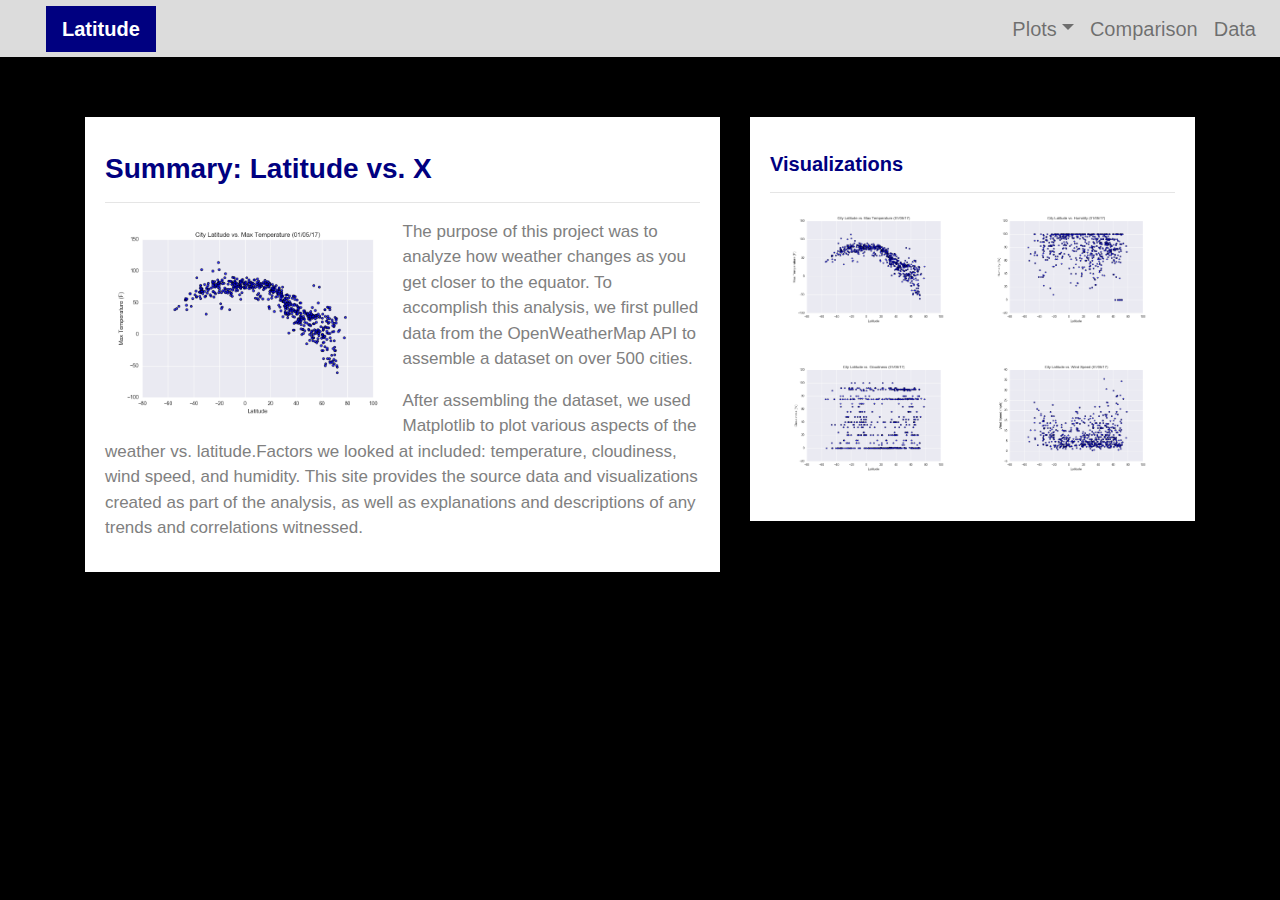
<file: index.html>
<!DOCTYPE html>
<html>

    <head>
        <meta charset="utf-8" />
        <meta http-equiv="X-UA-Compatible" content="IE=edge">
        <title>Web-Design-Challenge</title>
        <meta name="viewport" content="width=device-width, initial-scale=1">

        <link rel="stylesheet" href="https://stackpath.bootstrapcdn.com/bootstrap/4.3.1/css/bootstrap.min.css" integrity="sha384-ggOyR0iXCbMQv3Xipma34MD+dH/1fQ784/j6cY/iJTQUOhcWr7x9JvoRxT2MZw1T" crossorigin="anonymous">
        <link rel="stylesheet" type="text/css" href="style.css">
    </head>

    <body>
        <div class="navigation">
          <nav class="navbar navbar-expand-lg navbar-light">
            <a class="navbar-brand" style="background-color: navy;" href="index.html">Latitude</a>
            <button class="navbar-toggler  border border-white" type="button" data-toggle="collapse" data-target="#navbarNavDropdown"
              aria-controls="navbarNavDropdown" aria-expanded="false" aria-label="Toggle navigation">
              <span class="navbar-toggler-icon"></span>
            </button>
            <div class="collapse navbar-collapse" id="navbarNavDropdown">
              <ul class="navbar-nav ml-auto">
                <li class="nav-item dropdown">
                  <a class="nav-link dropdown-toggle" href="#" id="navbarDropdownMenuLink" data-toggle="dropdown"aria-haspopup="true" aria-expanded="false"> Plots</a>
                  <div class="dropdown-menu" aria-labelledby="navbarDropdownMenuLink">
                    <a class="dropdown-item" href="max_temperature.html">Max Temperature</a>
                    <a class="dropdown-item" href="humidity.html">Humidity</a>
                    <a class="dropdown-item" href="cloudiness.html">Cloudiness</a>
                    <a class="dropdown-item" href="wind_speed.html">Wind Speed</a>
                  </div>
                </li>
                <li class="nav-item">
                  <a class="nav-link" href="comparisons.html">Comparison</a>
                </li>
                <li class="nav-item">
                  <a class="nav-link" href="raw_data.html"target="_blanK">Data</a>
                </li>
              </ul>
            </div>
          </nav>
        </div>

        <div class="container">
          <div class="row">
            <div class="col-lg-7 col-md-12">
              
              <div class="box">
                <h3 class="title">Summary: Latitude vs. X</h3>
                <hr>
                <img src="Resources/assets/images/Fig1.png" class="vizualization rounded float-left" alt="Max Temperature Graph">
                <p>The purpose of this project was to analyze how weather changes as you get closer to the equator. To accomplish this analysis, 
                  we first pulled data from the OpenWeatherMap API to assemble a dataset on over 500 cities.
                </p>
                <p>After assembling the dataset, we used Matplotlib to plot various aspects of the weather vs. latitude.Factors we looked at included: 
                  temperature, cloudiness, wind speed, and humidity. This site provides the source data and visualizations created as part of the analysis, 
                  as well as explanations and descriptions of any trends and correlations witnessed.
                </p>
              </div>
            </div>

            <div class="col-lg-5 col-md-12">
            
              <div class="box">
                <h5 class="title">Visualizations</h5>
                <hr>

                <div class="container">
                  <div class="row" style="padding-bottom: 30px;">
                    <div class="col-6">
                      <a href="max_temperature.html">
                        <img class="panel" src="Resources/assets/images/Fig1.png" alt="Max Temperature Image">
                      </a>
                    </div>
                    <div class="col-6">
                      <a href="humidity.html">
                        <img class="panel" src="Resources/assets/images/Fig2.png" alt="Humidity Graph">
                      </a>
                    </div>
                  </div>
      
                  <div class="row" style="padding-bottom: 30px;">
                    <div class="col-6">
                      <a href="cloudiness.html">
                        <img class="panel" src="Resources/assets/images/Fig3.png" alt="Cloudiness Graph">
                      </a>
                    </div>

                    <div class="col-6">
                      <a href="wind_speed.html"><img class="panel" src="Resources/assets/images/Fig4.png" alt="Wind Speed Graph"></a>
                    </div>
                  </div>
                </div>
              </div>
            </div>
          </div>
        </div>

          <script src="https://code.jquery.com/jquery-3.3.1.slim.min.js" integrity="sha384-q8i/X+965DzO0rT7abK41JStQIAqVgRVzpbzo5smXKp4YfRvH+8abtTE1Pi6jizo" crossorigin="anonymous"></script>
          <script src="https://cdnjs.cloudflare.com/ajax/libs/popper.js/1.14.7/umd/popper.min.js" integrity="sha384-UO2eT0CpHqdSJQ6hJty5KVphtPhzWj9WO1clHTMGa3JDZwrnQq4sF86dIHNDz0W1" crossorigin="anonymous"></script>
          <script src="https://stackpath.bootstrapcdn.com/bootstrap/4.3.1/js/bootstrap.min.js" integrity="sha384-JjSmVgyd0p3pXB1rRibZUAYoIIy6OrQ6VrjIEaFf/nJGzIxFDsf4x0xIM+B07jRM" crossorigin="anonymous"></script>
      
</body>
</html>
</file>
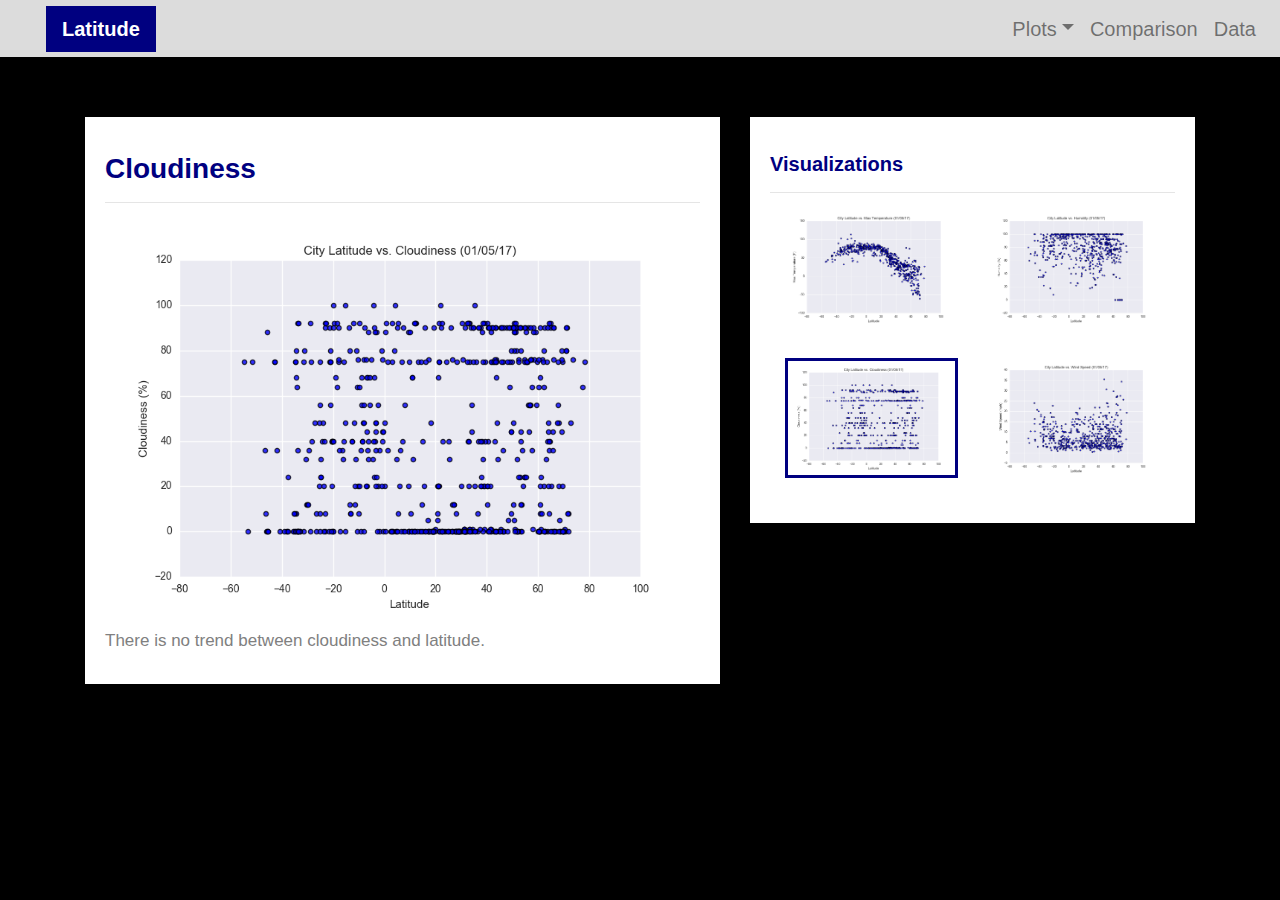
<file: cloudiness.html>
<!DOCTYPE html>
<html>

<head>
  <meta charset="utf-8" />
  <meta http-equiv="X-UA-Compatible" content="IE=edge">
  <title>Web-Design-Challenge</title>
  <meta name="viewport" content="width=device-width, initial-scale=1">

  <link rel="stylesheet" href="https://stackpath.bootstrapcdn.com/bootstrap/4.3.1/css/bootstrap.min.css" integrity="sha384-ggOyR0iXCbMQv3Xipma34MD+dH/1fQ784/j6cY/iJTQUOhcWr7x9JvoRxT2MZw1T" crossorigin="anonymous">
  <link rel="stylesheet" type="text/css" href="style.css">

</head>

<body>
  <div class="navigation">
    <nav class="navbar navbar-expand-lg navbar-light">
      <a class="navbar-brand" style="background-color: navy" href="index.html">Latitude</a>
      <button class="navbar-toggler border border-white" type="button" data-toggle="collapse" data-target="#navbarNavDropdown"
        aria-controls="navbarNavDropdown" aria-expanded="false" aria-label="Toggle navigation">
        <span class="navbar-toggler-icon"></span>
      </button>
      <div class="collapse navbar-collapse" id="navbarNavDropdown">
        <ul class="navbar-nav ml-auto">
          <li class="nav-item dropdown">
            <a class="nav-link dropdown-toggle" href="#" id="navbarDropdownMenuLink" data-toggle="dropdown" aria-haspopup="true" aria-expanded="false">Plots</a>
            <div class="dropdown-menu" aria-labelledby="navbarDropdownMenuLink">
              <a class="dropdown-item" href="max_temperature.html">Max Temperature</a>
              <a class="dropdown-item" href="humidity.html">Humidity</a>
              <a class="dropdown-item active" href="cloudiness.html">Cloudiness</a>
              <a class="dropdown-item" href="wind_speed.html">Wind Speed</a>
            </div>
          </li>
          <li class="nav-item">
            <a class="nav-link" href="comparisons.html">Comparison</a>
          </li>
          <li class="nav-item">
            <a class="nav-link" href="raw_data.html"target="_blanK">Data</a>
          </li>

        </ul>
      </div>
    </nav>
  </div>

  <div class="container">
    <div class="row">
      <div class="col-lg-7 col-md-12">
        <div class="box">
          <h3 class="title">Cloudiness</h3>
          <hr>
          <img src="Resources/assets/images/Fig3.png" alt="Cloudines Graph">
          <p>There is no trend between cloudiness and latitude. </p>
        </div>
      </div>

      <div class="col-lg-5 col-md-12">
        <div class="box">
          <h5 class="title">Visualizations</h5>
          <hr>

          <div class="container">
            <div class="row" style="padding-bottom: 30px;">
              <div class="col-6">
                <a href="max_temperature.html"><img class="panel" src="Resources/assets/images/Fig1.png" alt="Max Temperature Image"></a>
              </div>
              <div class="col-6">
                <a href="humidity.html"><img class="panel" src="Resources/assets/images/Fig2.png" alt="Humidity Graph"></a>
              </div>
            </div>

            <div class="row" style="padding-bottom: 30px;">
              <div class="col-6">
                <a href="cloudiness.html"><img class="panel active" src="Resources/assets/images/Fig3.png" alt="Cloudiness Graph"></a>
              </div>
              <div class="col-6">
                <a href="wind_speed.html"><img class="panel" src="Resources/assets/images/Fig4.png" alt="Wind Speed Graph"></a>
              </div>

            </div>
          </div>
        </div>
      </div>
    </div>
  </div>

  <script src="https://code.jquery.com/jquery-3.3.1.slim.min.js" integrity="sha384-q8i/X+965DzO0rT7abK41JStQIAqVgRVzpbzo5smXKp4YfRvH+8abtTE1Pi6jizo" crossorigin="anonymous"></script>
  <script src="https://cdnjs.cloudflare.com/ajax/libs/popper.js/1.14.7/umd/popper.min.js" integrity="sha384-UO2eT0CpHqdSJQ6hJty5KVphtPhzWj9WO1clHTMGa3JDZwrnQq4sF86dIHNDz0W1" crossorigin="anonymous"></script>
  <script src="https://stackpath.bootstrapcdn.com/bootstrap/4.3.1/js/bootstrap.min.js" integrity="sha384-JjSmVgyd0p3pXB1rRibZUAYoIIy6OrQ6VrjIEaFf/nJGzIxFDsf4x0xIM+B07jRM" crossorigin="anonymous"></script>

</body>

</html>
</file>
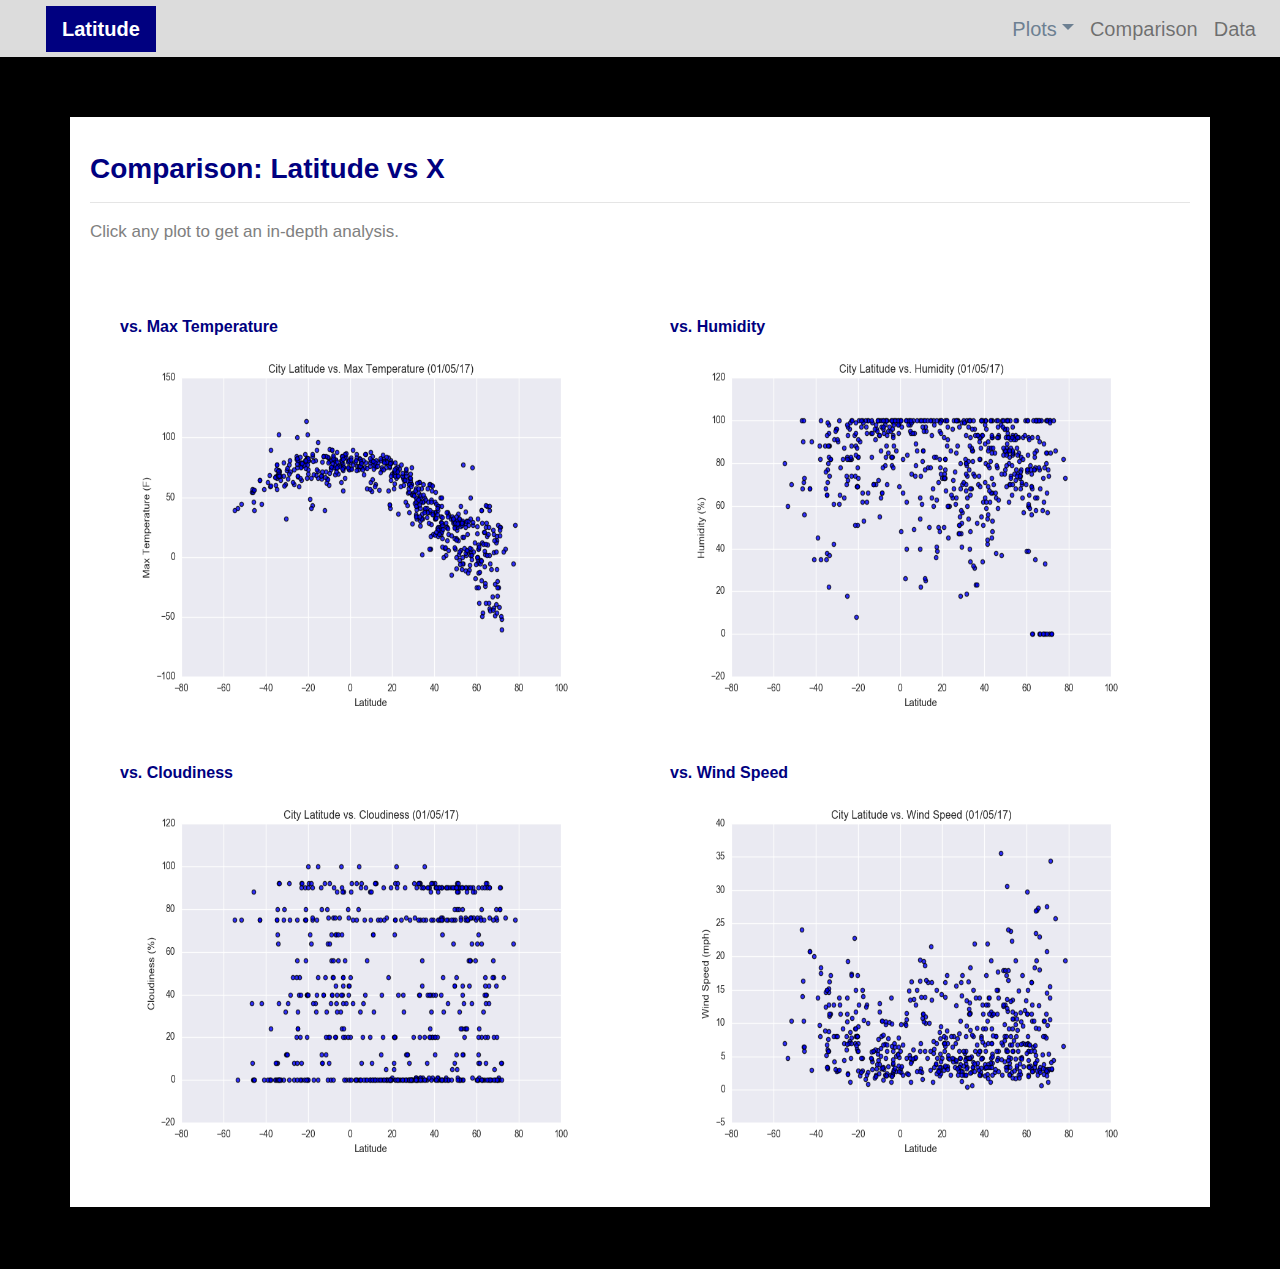
<file: comparisons.html>
<!DOCTYPE html>
<html>

<head>
  <meta charset="utf-8" />
  <meta http-equiv="X-UA-Compatible" content="IE=edge">
  <title>Web-Design-Challenge</title>
  <meta name="viewport" content="width=device-width, initial-scale=1">

  <link rel="stylesheet" href="https://stackpath.bootstrapcdn.com/bootstrap/4.3.1/css/bootstrap.min.css" integrity="sha384-ggOyR0iXCbMQv3Xipma34MD+dH/1fQ784/j6cY/iJTQUOhcWr7x9JvoRxT2MZw1T" crossorigin="anonymous">
  <link rel="stylesheet" type="text/css" href="style.css">

</head>

<body>
  <div class="navigation">
    <nav class="navbar navbar-expand-lg navbar-light">
      <a class="navbar-brand" style="background-color: navy" href="index.html">Latitude</a>
      <button class="navbar-toggler  border border-white" type="button" data-toggle="collapse" data-target="#navbarNavDropdown"
        aria-controls="navbarNavDropdown" aria-expanded="false" aria-label="Toggle navigation">
        <span class="navbar-toggler-icon"></span>
      </button>
      <div class="collapse navbar-collapse" id="navbarNavDropdown">
        <ul class="navbar-nav ml-auto">
          <li class="nav-item dropdown">
            <a class="nav-link dropdown-toggle" href="#" id="navbarDropdownMenuLink" data-toggle="dropdown"aria-haspopup="true" aria-expanded="false" style="color: #6D8092">Plots</a>
            <div class="dropdown-menu" aria-labelledby="navbarDropdownMenuLink">
              <a class="dropdown-item" href="max_temperature.html">Max Temperature</a>
              <a class="dropdown-item" href="humidity.html">Humidity</a>
              <a class="dropdown-item" href="cloudiness.html">Cloudiness</a>
              <a class="dropdown-item" href="wind_speed.html">Wind Speed</a>
            </div>
          </li>
          <li class="nav-item">
            <a class="nav-link" href="comparisons.html">Comparison</a>
          </li>
          <li class="nav-item">
            <a class="nav-link" href="raw_data.html"target="_blanK">Data</a>
          </li>

        </ul>
      </div>
    </nav>
  </div>

  <div class="container">
    <div class="row">
      <div>

        <div class="box">
          <h3 class="title">Comparison: Latitude vs X</h3>
          <hr>
          <p>Click any plot to get an in-depth analysis.</p>
          <div class="container" style="padding-bottom: 40px;">
            <div class="row">
              <div class="col-lg-6" style="padding: 30px;">
                <div class="title">vs. Max Temperature</div>
                <a href="max_temperature.html"><img class="panel" src="Resources/assets/images/Fig1.png" alt="Max Temperature Image"></a>
              </div>
              <div class="col-lg-6" style="padding: 30px;">
                <div class="title">vs. Humidity</div>
                <a href="humidity.html"><img class="panel" src="Resources/assets/images/Fig2.png" alt="Humidity Graph"></a>
              </div>
            </div>

            <div class="row">
              <div class="col-lg-6" style="padding: 30px;">
                <div class="title">vs. Cloudiness</div>
                <a href="cloudiness.html"><img class="panel" src="Resources/assets/images/Fig3.png" alt="Cloudiness Graph"></a>

              </div>
              <div class="col-lg-6" style="padding: 30px;">
                <div class="title">vs. Wind Speed</div>
                <a href="wind_speed.html"><img class="panel" src="Resources/assets/images/Fig4.png" alt="Wind Speed Graph"></a>
              </div>
            </div>
          </div>
        </div>
      </div>
    </div>
  </div>

  <script src="https://code.jquery.com/jquery-3.3.1.slim.min.js" integrity="sha384-q8i/X+965DzO0rT7abK41JStQIAqVgRVzpbzo5smXKp4YfRvH+8abtTE1Pi6jizo" crossorigin="anonymous"></script>
  <script src="https://cdnjs.cloudflare.com/ajax/libs/popper.js/1.14.7/umd/popper.min.js" integrity="sha384-UO2eT0CpHqdSJQ6hJty5KVphtPhzWj9WO1clHTMGa3JDZwrnQq4sF86dIHNDz0W1" crossorigin="anonymous"></script>
  <script src="https://stackpath.bootstrapcdn.com/bootstrap/4.3.1/js/bootstrap.min.js" integrity="sha384-JjSmVgyd0p3pXB1rRibZUAYoIIy6OrQ6VrjIEaFf/nJGzIxFDsf4x0xIM+B07jRM" crossorigin="anonymous"></script>

</body>

</html>
</file>
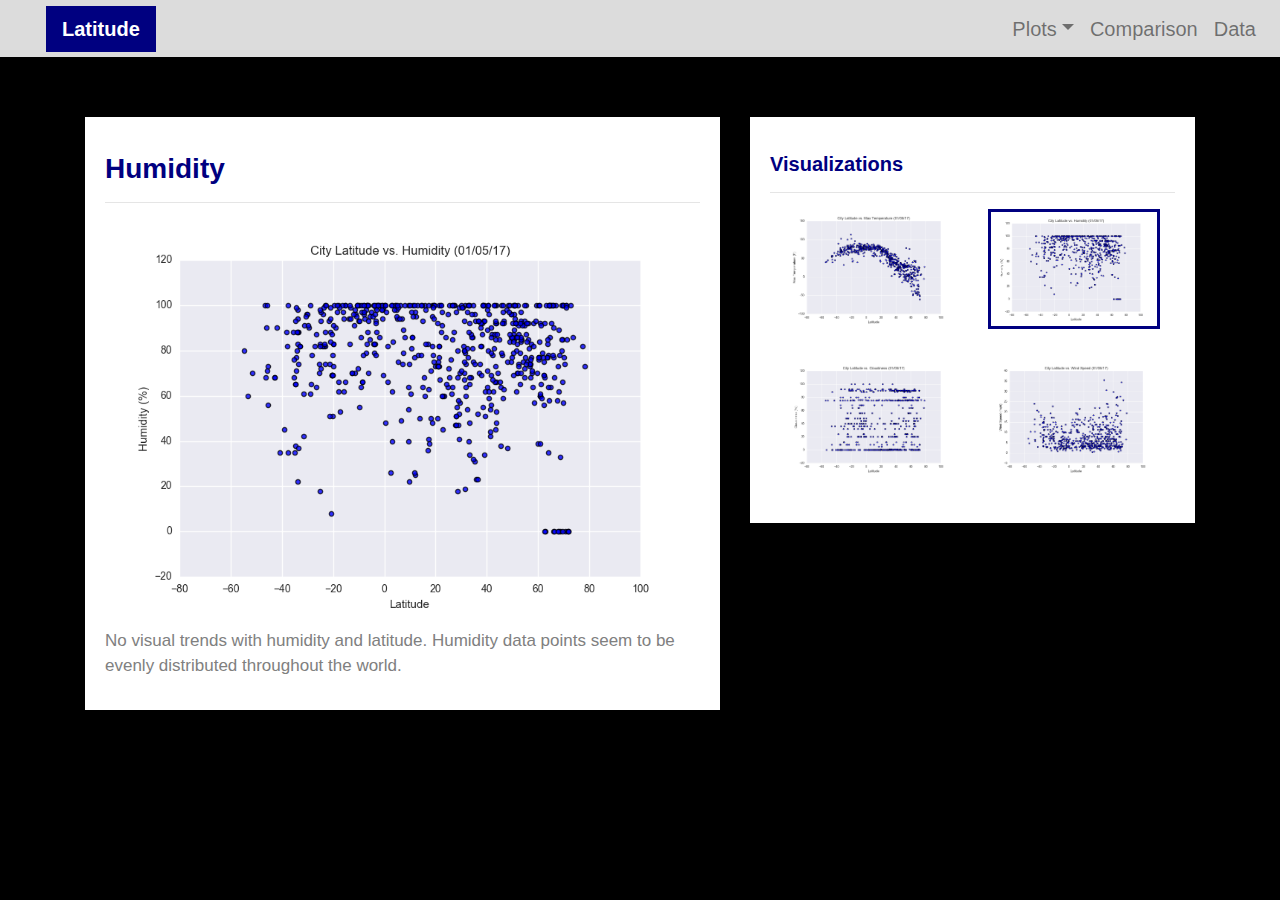
<file: humidity.html>
<!DOCTYPE html>
<html>

<head>
  <meta charset="utf-8" />
  <meta http-equiv="X-UA-Compatible" content="IE=edge">
  <title>Web-Design-Challenge</title>
  <meta name="viewport" content="width=device-width, initial-scale=1">
  
  <link rel="stylesheet" href="https://stackpath.bootstrapcdn.com/bootstrap/4.3.1/css/bootstrap.min.css" integrity="sha384-ggOyR0iXCbMQv3Xipma34MD+dH/1fQ784/j6cY/iJTQUOhcWr7x9JvoRxT2MZw1T" crossorigin="anonymous">
  <link rel="stylesheet" type="text/css" href="style.css">

</head>

<body>
  <div class="navigation">
    <nav class="navbar navbar-expand-lg navbar-light">
      <a class="navbar-brand" style="background-color: navy" href="index.html">Latitude</a>
      <button class="navbar-toggler  border border-white" type="button" data-toggle="collapse" data-target="#navbarNavDropdown"
        aria-controls="navbarNavDropdown" aria-expanded="false" aria-label="Toggle navigation">
        <span class="navbar-toggler-icon"></span>
      </button>
      <div class="collapse navbar-collapse" id="navbarNavDropdown">
        <ul class="navbar-nav ml-auto">
          <li class="nav-item dropdown">
            <a class="nav-link dropdown-toggle" href="#" id="navbarDropdownMenuLink" data-toggle="dropdown" aria-haspopup="true" aria-expanded="false">Plots</a>
            <div class="dropdown-menu" aria-labelledby="navbarDropdownMenuLink">
              <a class="dropdown-item" href="max_temperature.html">Max Temperature</a>
              <a class="dropdown-item active" href="humidity.html">Humidity</a>
              <a class="dropdown-item" href="cloudiness.html">Cloudiness</a>
              <a class="dropdown-item" href="wind_speed.html">Wind Speed</a>
            </div>
          </li>
          <li class="nav-item">
            <a class="nav-link" href="comparisons.html">Comparison</a>
          </li>
          <li class="nav-item">
            <a class="nav-link" href="raw_data.html"target="_blanK">Data</a>
          </li>

        </ul>
      </div>
    </nav>
  </div>

  <div class="container">
    <div class="row">
      <div class="col-lg-7 col-md-12">
        <div class="box">
          <h3 class="title">Humidity</h3>
          <hr>
          <img src="Resources/assets/images/Fig2.png" alt="Humidity Graph">
          <p>No visual trends with humidity and latitude. Humidity data points seem to be evenly distributed throughout the world.</p>
        </div>
      </div>
      <div class="col-lg-5 col-md-12">
        <div class="box">
          <h5 class="title">Visualizations</h5>
          <hr>

          <div class="container">
            <div class="row" style="padding-bottom: 30px;">
              <div class="col-6">
                <a href="max_temperature.html"><img class="panel" src="Resources/assets/images/Fig1.png" alt="Max Temperature Image"></a>
              </div>
              <div class="col-6">
                <a href="humidity.html"><img class="panel active" src="Resources/assets/images/Fig2.png" alt="Humidity Graph"> </a>
              </div>
            </div>

            <div class="row" style="padding-bottom: 30px;">
              <div class="col-6">
                <a href="cloudiness.html"><img class="panel" src="Resources/assets/images/Fig3.png" alt="Cloudiness Graph"></a>
              </div>
              <div class="col-6">
                <a href="wind_speed.html"><img class="panel" src="Resources/assets/images/Fig4.png" alt="Wind Speed Graph"></a>
              </div>

            </div>
          </div>
        </div>
      </div>
    </div>
  </div>

  <script src="https://code.jquery.com/jquery-3.3.1.slim.min.js" integrity="sha384-q8i/X+965DzO0rT7abK41JStQIAqVgRVzpbzo5smXKp4YfRvH+8abtTE1Pi6jizo" crossorigin="anonymous"></script>
  <script src="https://cdnjs.cloudflare.com/ajax/libs/popper.js/1.14.7/umd/popper.min.js" integrity="sha384-UO2eT0CpHqdSJQ6hJty5KVphtPhzWj9WO1clHTMGa3JDZwrnQq4sF86dIHNDz0W1" crossorigin="anonymous"></script>
  <script src="https://stackpath.bootstrapcdn.com/bootstrap/4.3.1/js/bootstrap.min.js" integrity="sha384-JjSmVgyd0p3pXB1rRibZUAYoIIy6OrQ6VrjIEaFf/nJGzIxFDsf4x0xIM+B07jRM" crossorigin="anonymous"></script>

</body>

</html>
</file>
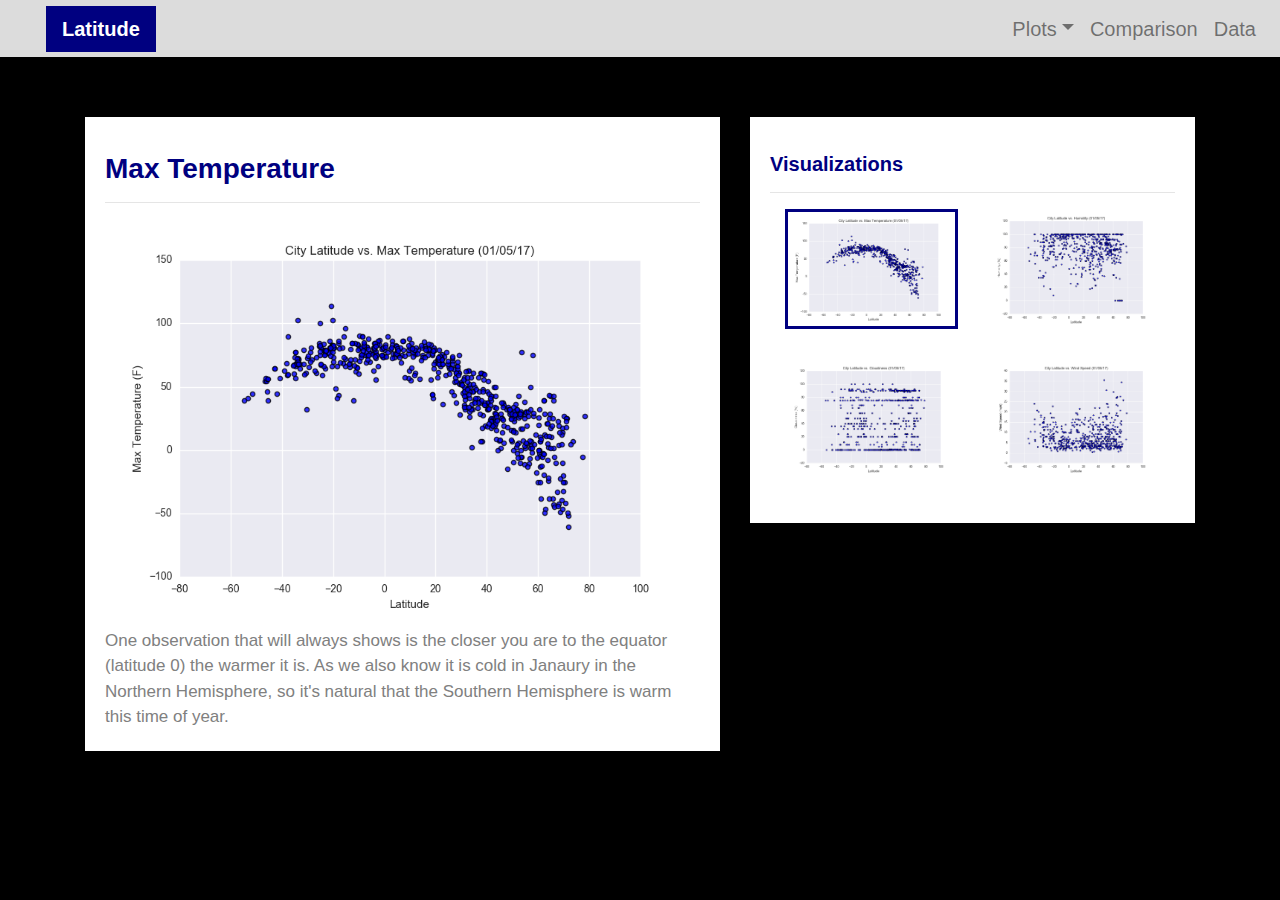
<file: max_temperature.html>
<!DOCTYPE html>
<html>

<head>
  <meta charset="utf-8" />
  <meta http-equiv="X-UA-Compatible" content="IE=edge">
  <title>Web-Design-Challenge</title>
  <meta name="viewport" content="width=device-width, initial-scale=1">

  <link rel="stylesheet" href="https://stackpath.bootstrapcdn.com/bootstrap/4.3.1/css/bootstrap.min.css" integrity="sha384-ggOyR0iXCbMQv3Xipma34MD+dH/1fQ784/j6cY/iJTQUOhcWr7x9JvoRxT2MZw1T" crossorigin="anonymous">
  <link rel="stylesheet" type="text/css" href="style.css">

</head>

<body>
  <div class="navigation">
    <nav class="navbar navbar-expand-lg navbar-light">
      <a class="navbar-brand" style="background-color: navy" href="index.html">Latitude</a>
      <button class="navbar-toggler  border border-white" type="button" data-toggle="collapse" data-target="#navbarNavDropdown"
        aria-controls="navbarNavDropdown" aria-expanded="false" aria-label="Toggle navigation">
        <span class="navbar-toggler-icon"></span>
      </button>
      <div class="collapse navbar-collapse" id="navbarNavDropdown">
        <ul class="navbar-nav ml-auto">
          <li class="nav-item dropdown">
            <a class="nav-link dropdown-toggle" href="#" id="navbarDropdownMenuLink" data-toggle="dropdown" aria-haspopup="true" aria-expanded="false">Plots</a>
            <div class="dropdown-menu" aria-labelledby="navbarDropdownMenuLink">
              <a class="dropdown-item active" href="max_temperature.html">Max Temperature</a>
              <a class="dropdown-item" href="humidity.html">Humidity</a>
              <a class="dropdown-item" href="cloudiness.html">Cloudiness</a>
              <a class="dropdown-item" href="wind_speed.html">Wind Speed</a>
            </div>
          </li>
          <li class="nav-item">
            <a class="nav-link" href="comparisons.html">Comparison</a>
          </li>
          <li class="nav-item">
            <a class="nav-link" href="raw_data.html"target="_blanK">Data</a>
          </li>
        </ul>
      </div>
    </nav>
  </div>

  <div class="container">
    <div class="row">
      <div class="col-lg-7 col-md-12">
        <div class="box" style="padding-bottom: 5px;">
          <h3 class="title">Max Temperature</h3>
          <hr>
          <img src="Resources/assets/images/Fig1.png" alt="Max Temperature Graph">
          <p>One observation that will always shows is the closer you are to the equator (latitude 0) the warmer it is.
             As we also know it is cold in Janaury in the Northern Hemisphere, so it's natural that the Southern Hemisphere is warm this time of year. 
          </p>
        </div>
      </div>
      <div class="col-lg-5 col-md-12">
        <div class="box">
          <h5 class="title">Visualizations</h5>
          <hr>


          <div class="container">
            <div class="row" style="padding-bottom: 30px;">
              <div class="col-6">
                <a href="max_temperature.html"><img class="panel active" src="Resources/assets/images/Fig1.png" alt="Max Temperature Image"></a>
              </div>
              <div class="col-6">
                <a href="humidity.html"><img class="panel" src="Resources/assets/images/Fig2.png" alt="Humidity Graph"></a>
              </div>
            </div>

            <div class="row" style="padding-bottom: 30px;">
              <div class="col-6">
                <a href="cloudiness.html"><img class="panel" src="Resources/assets/images/Fig3.png" alt="Cloudiness Graph"></a>
              </div>
              <div class="col-6">
                <a href="wind_speed.html"><img class="panel" src="Resources/assets/images/Fig4.png" alt="Wind Speed Graph"></a>
              </div>
            </div>
          </div>
        </div>
      </div>
    </div>
  </div>

  <script src="https://code.jquery.com/jquery-3.3.1.slim.min.js" integrity="sha384-q8i/X+965DzO0rT7abK41JStQIAqVgRVzpbzo5smXKp4YfRvH+8abtTE1Pi6jizo" crossorigin="anonymous"></script>
  <script src="https://cdnjs.cloudflare.com/ajax/libs/popper.js/1.14.7/umd/popper.min.js" integrity="sha384-UO2eT0CpHqdSJQ6hJty5KVphtPhzWj9WO1clHTMGa3JDZwrnQq4sF86dIHNDz0W1" crossorigin="anonymous"></script>
  <script src="https://stackpath.bootstrapcdn.com/bootstrap/4.3.1/js/bootstrap.min.js" integrity="sha384-JjSmVgyd0p3pXB1rRibZUAYoIIy6OrQ6VrjIEaFf/nJGzIxFDsf4x0xIM+B07jRM" crossorigin="anonymous"></script>

</body>

</html>
</file>
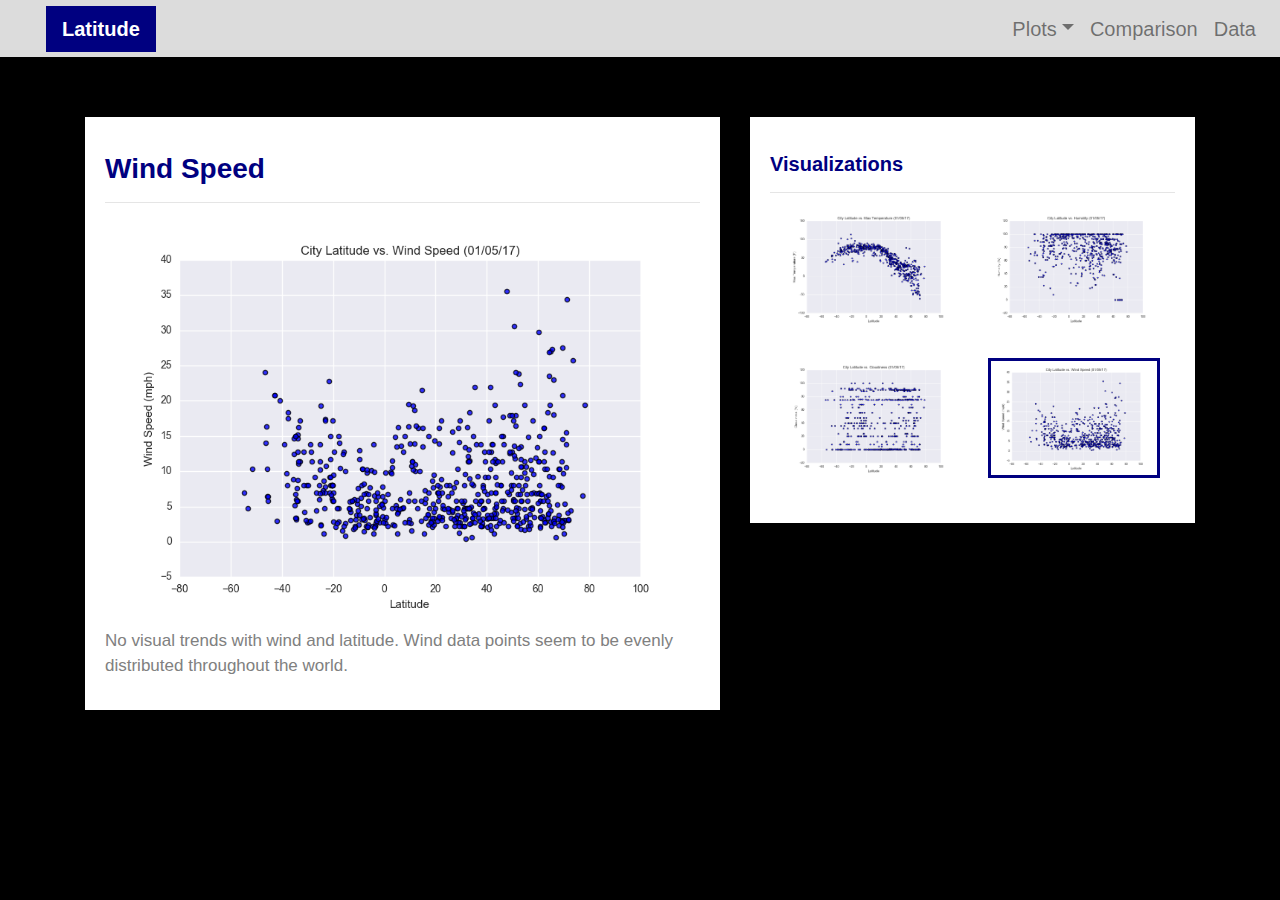
<file: wind_speed.html>
<!DOCTYPE html>
<html>

<head>
  <meta charset="utf-8" />
  <meta http-equiv="X-UA-Compatible" content="IE=edge">
  <title>Web-Design-Challenge</title>
  <meta name="viewport" content="width=device-width, initial-scale=1">

  <link rel="stylesheet" href="https://stackpath.bootstrapcdn.com/bootstrap/4.3.1/css/bootstrap.min.css" integrity="sha384-ggOyR0iXCbMQv3Xipma34MD+dH/1fQ784/j6cY/iJTQUOhcWr7x9JvoRxT2MZw1T" crossorigin="anonymous">
  <link rel="stylesheet" type="text/css" href="style.css">
</head>

<body>
  <div class="navigation">
    <nav class="navbar navbar-expand-lg navbar-light">
      <a class="navbar-brand" style="background-color: navy" href="index.html">Latitude</a>
      <button class="navbar-toggler border border-white" type="button" data-toggle="collapse" data-target="#navbarNavDropdown"
        aria-controls="navbarNavDropdown" aria-expanded="false" aria-label="Toggle navigation">
        <span class="navbar-toggler-icon"></span>
      </button>
      <div class="collapse navbar-collapse" id="navbarNavDropdown">
        <ul class="navbar-nav ml-auto">
          <li class="nav-item dropdown">
            <a class="nav-link dropdown-toggle" href="#" id="navbarDropdownMenuLink" data-toggle="dropdown"aria-haspopup="true" aria-expanded="false">Plots</a>
            <div class="dropdown-menu" aria-labelledby="navbarDropdownMenuLink">
              <a class="dropdown-item" href="max_temperature.html">Max Temperature</a>
              <a class="dropdown-item" href="humidity.html">Humidity</a>
              <a class="dropdown-item" href="cloudiness.html">Cloudiness</a>
              <a class="dropdown-item active" href="wind_speed.html">Wind Speed</a>
            </div>
          </li>
          <li class="nav-item">
            <a class="nav-link" href="comparisons.html">Comparison</a>
          </li>
          <li class="nav-item">
            <a class="nav-link" href="raw_data.html"target="_blanK">Data</a>
          </li>

        </ul>
      </div>
    </nav>
  </div>

  <div class="container">
    <div class="row">
      <div class="col-lg-7 col-md-12">
        <div class="box">
          <h3 class="title">Wind Speed</h3>
          <hr>
          <img src="Resources/assets/images/Fig4.png" alt="Wind Speed Graph">
          <p>No visual trends with wind and latitude. Wind data points seem to be evenly distributed throughout the world.</p>
        </div>
      </div>
      <div class="col-lg-5 col-md-12">
        <div class="box">
          <h5 class="title">Visualizations</h5>
          <hr>
          <div class="container">
            <div class="row" style="padding-bottom: 30px;">
              <div class="col-6">
                <a href="max_temperature.html"><img class="panel" src="Resources/assets/images/Fig1.png" alt="Max Temperature Image"></a>
              </div>
              <div class="col-6">
                <a href="humidity.html"><img class="panel" src="Resources/assets/images/Fig2.png" alt="Humidity Graph"></a>
              </div>
            </div>
            <div class="row" style="padding-bottom: 30px;">
              <div class="col-6">
                <a href="cloudiness.html"><img class="panel" src="Resources/assets/images/Fig3.png" alt="Cloudiness Graph"></a>
              </div>
              <div class="col-6">
                <a href="wind_speed.html"><img class="panel active" src="Resources/assets/images/Fig4.png" alt="Wind Speed Graph"></a>
              </div>
            </div>
          </div>
        </div>
      </div>
    </div>
  </div>

  <script src="https://code.jquery.com/jquery-3.3.1.slim.min.js" integrity="sha384-q8i/X+965DzO0rT7abK41JStQIAqVgRVzpbzo5smXKp4YfRvH+8abtTE1Pi6jizo" crossorigin="anonymous"></script>
  <script src="https://cdnjs.cloudflare.com/ajax/libs/popper.js/1.14.7/umd/popper.min.js" integrity="sha384-UO2eT0CpHqdSJQ6hJty5KVphtPhzWj9WO1clHTMGa3JDZwrnQq4sF86dIHNDz0W1" crossorigin="anonymous"></script>
  <script src="https://stackpath.bootstrapcdn.com/bootstrap/4.3.1/js/bootstrap.min.js" integrity="sha384-JjSmVgyd0p3pXB1rRibZUAYoIIy6OrQ6VrjIEaFf/nJGzIxFDsf4x0xIM+B07jRM" crossorigin="anonymous"></script>
</body>

</html>
</file>
<file: style.css>
/* Body */
body{
  background-color: black; 
}
/* Navbar */
.navbar{
  max-height: 57px; 
}
.navigation .navbar-brand{
  color: white; 
  margin-left: 30px; 
  padding: inherit; 
  font-weight: bold; 
  font-family: Arial, Helvetica, sans-serif;
}
.navbar{
  background-color: gainsboro; 
  font-size: 20px; 
}
.active, .dropdown-menu .dropdown-item:active a:hover{
  background-color:ivory; 
}
.dropdown-item{
  color: gray ; 
}
.dropdown .dropdown-menu .dropdown-item:active, .dropdown .dropdown-menu .dropdown-item:hover{
  background-color:ivory ; 
}
a{
  color: gray;
  font-size: 20px; 
}
.nav-link:hover{
  background-color:ivory ;
 }

.navbar-brand:hover{
color: gray ;
}
/* Images */
img{
  width:100% ;
  height:100% ;
}
.active, .panel:hover{
  border-color:navy;
  border-style: solid; 
  
}
.vizualization{
  width:50% ;
  height:50% ;
}

/* Title Class  */
.title{
  color: navy;  
  font-family: Arial, Helvetica, sans-serif;
  font-weight: bolder; 
  padding-top: 25px; 
}
/* Paragraph Element */
p{
color: gray;
font-family: Arial, Helvetica, sans-serif;
font-size: 17px; 
}

.box {
  margin-top: 60px; 
  margin-bottom: 62px; 
  padding: 10px 20px 15px; 
  color:black;
  background-color: white; 

}

.table{
  font-size: 20px; 
  border-top-color: white ; 
}

@media(max-width: 992px){
.navbar-expand-lg{
background-color: navy ;
}
.navbar{
  max-height: none; 
  padding: inherit;
}
.navbar div{
  margin: inherit; 
  background-color: white;  
}
.navbar-brand{
  padding: 10px ; 
}

button{
  margin-right: 30px; 
}
button:focus {

  outline: 1px dotted;
  outline: 5px auto -webkit-focusring-color;
  
  }
}
</file>
